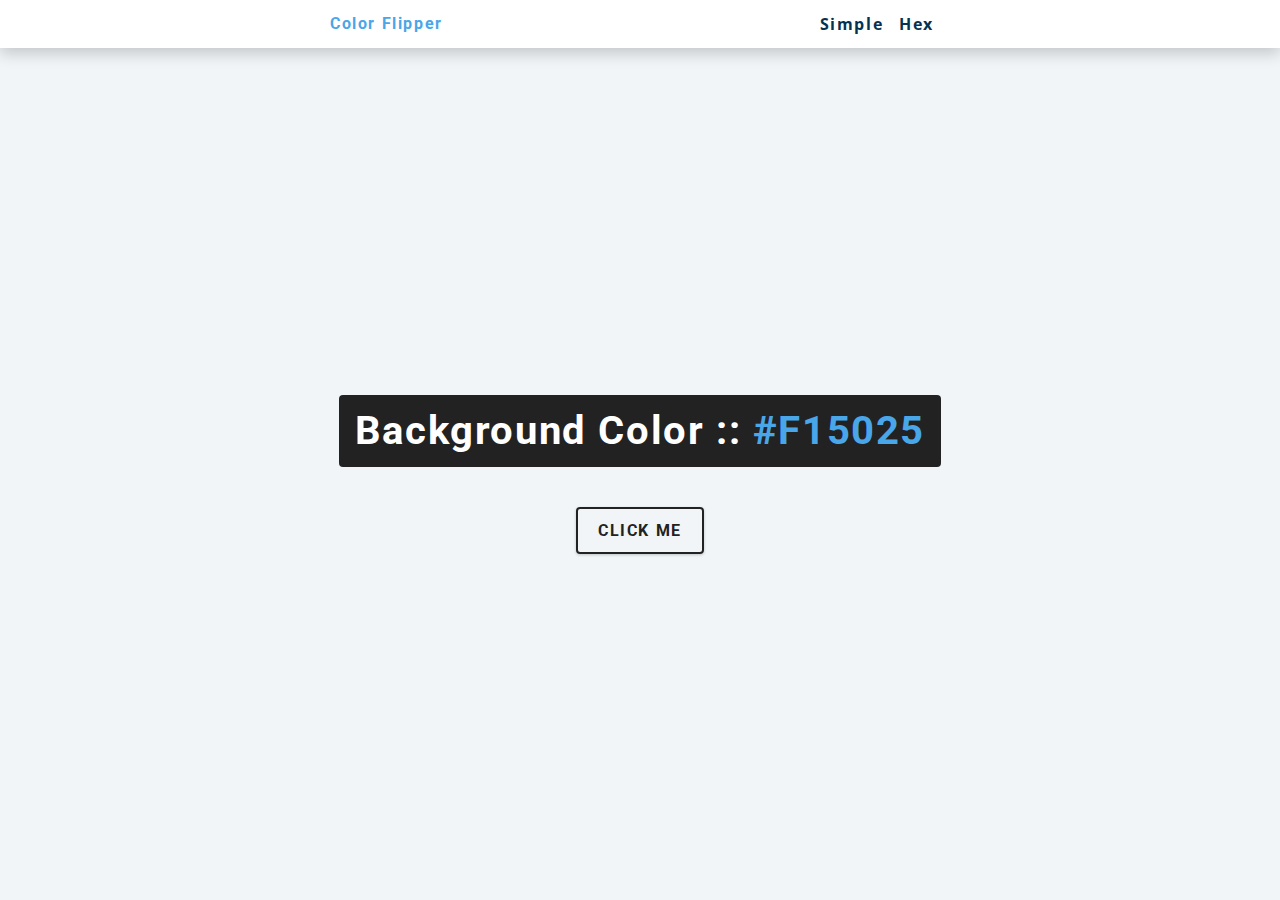
<file: Color Flipper/index.html>
<!DOCTYPE html>
<html lang="en">
<head>
    <meta charset="UTF-8">
    <meta http-equiv="X-UA-Compatible" content="IE=edge">
    <meta name="viewport" content="width=device-width, initial-scale=1.0">
    <title>Simple Color Flipper</title>
    <link rel="stylesheet" href="style.css">
</head>
<body>
    <nav>
        <div class="nav-center">
            <h4>Color Flipper</h4>
            <ul class="nav-links">
                <li>
                    <a href="index.html">Simple</a>
                </li>
                <li>
                    <a href="hex.html">Hex</a>
                </li>
            </ul>
        </div>
    </nav>
    <main>
        <div class="container">
            <h2>Background Color :: <span class="color">
                #f15025
            </span></h2>
            <button class="btn btn-hero" id="btn">Click Me</button>
        </div>
    </main>
    <script src="app.js"></script>
</body>
</html>
</file>
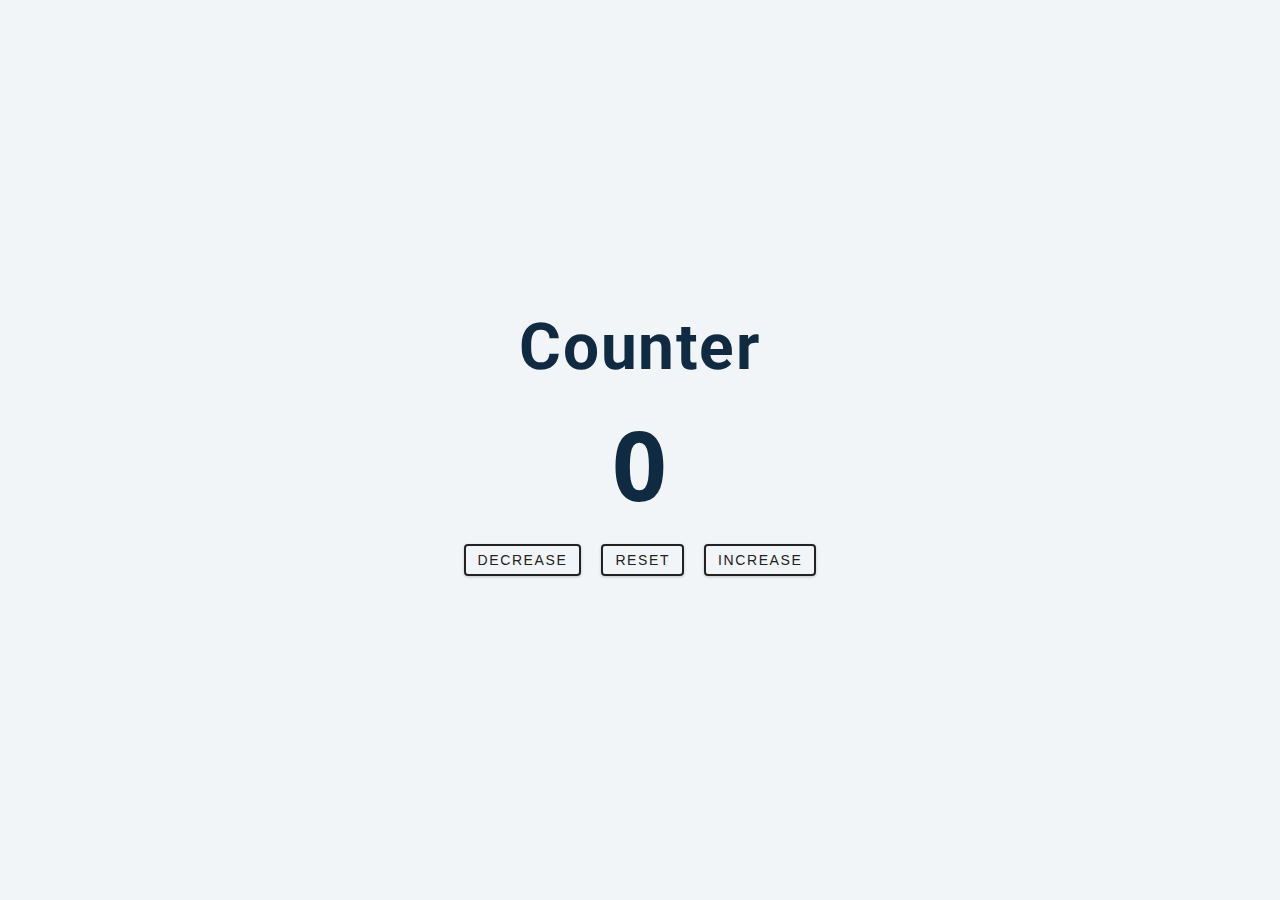
<file: Counter/index.html>
<!DOCTYPE html>
<html lang="en">
<head>
    <meta charset="UTF-8">
    <meta http-equiv="X-UA-Compatible" content="IE=edge">
    <meta name="viewport" content="width=device-width, initial-scale=1.0">
    <title>Counter</title>
    <link rel="stylesheet" href="style.css">
</head>
<body>
    <main>
        <div class="container">
            <h1>counter</h1>
            <span id="value">0</span>
            <div class="button-container">
                <button class="btn decrease">decrease</button>
                <button class="btn reset">reset</button>
                <button class="btn increase">increase</button>
            </div>
        </div>
    </main>
    <script src="app.js"></script>
</body>
</html>
</file>
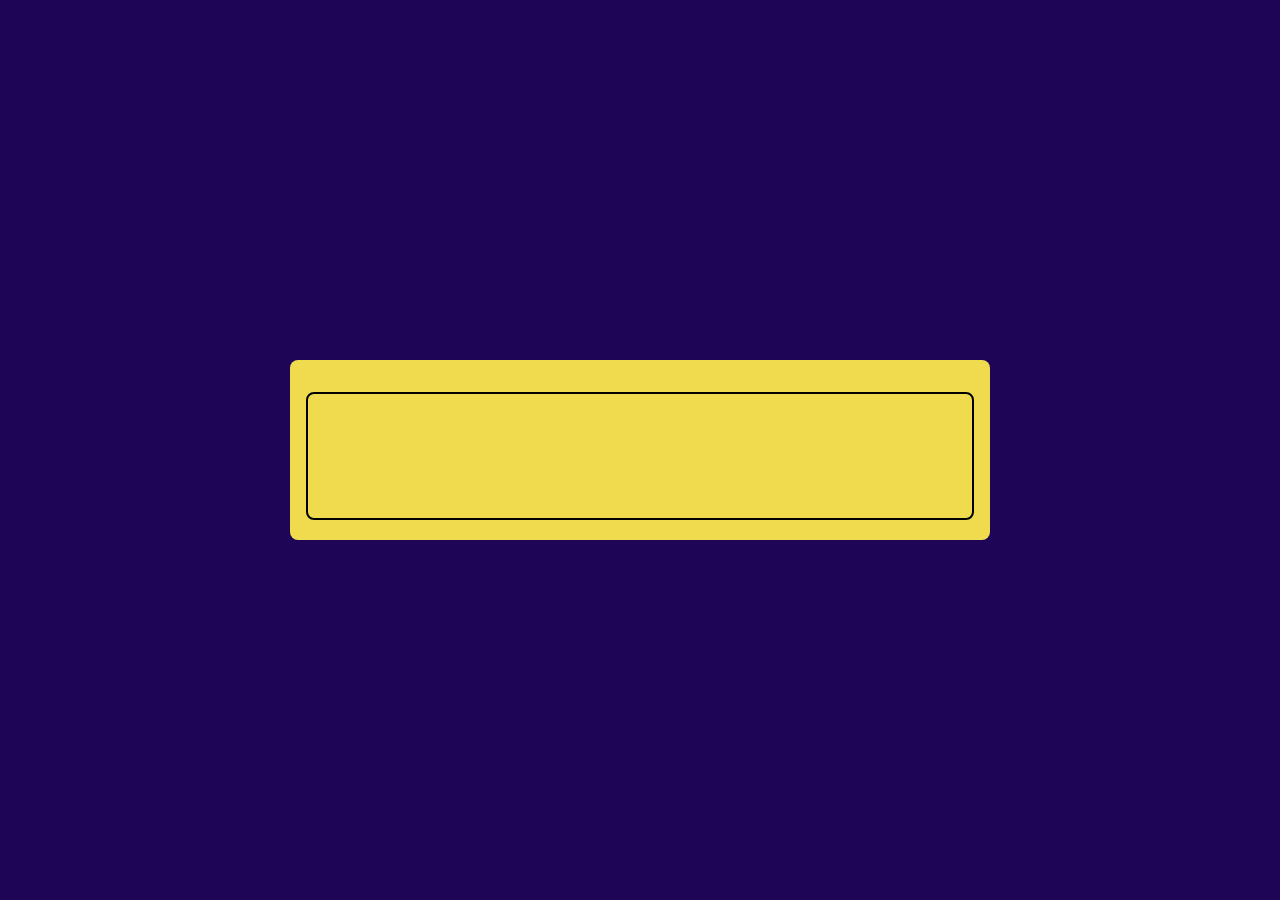
<file: Speed Typing Game/index.html>
<!DOCTYPE html>
<html lang="en">
<head>
    <meta charset="UTF-8">
    <meta http-equiv="X-UA-Compatible" content="IE=edge">
    <meta name="viewport" content="width=device-width, initial-scale=1.0">
    <link rel="stylesheet" href="styles.css">
    <script src="script.js" defer></script>
    <title>Speed Typing Game</title>
</head>
<body>
    <div class="timer" id="timer"></div>
    <div class="container">
        <div class="quote-display" id="quoteDisplay"></div>
        <textarea name="" id="quoteInput" class="quote-input" autofocus></textarea>
    </div>
</body>
</html>
</file>
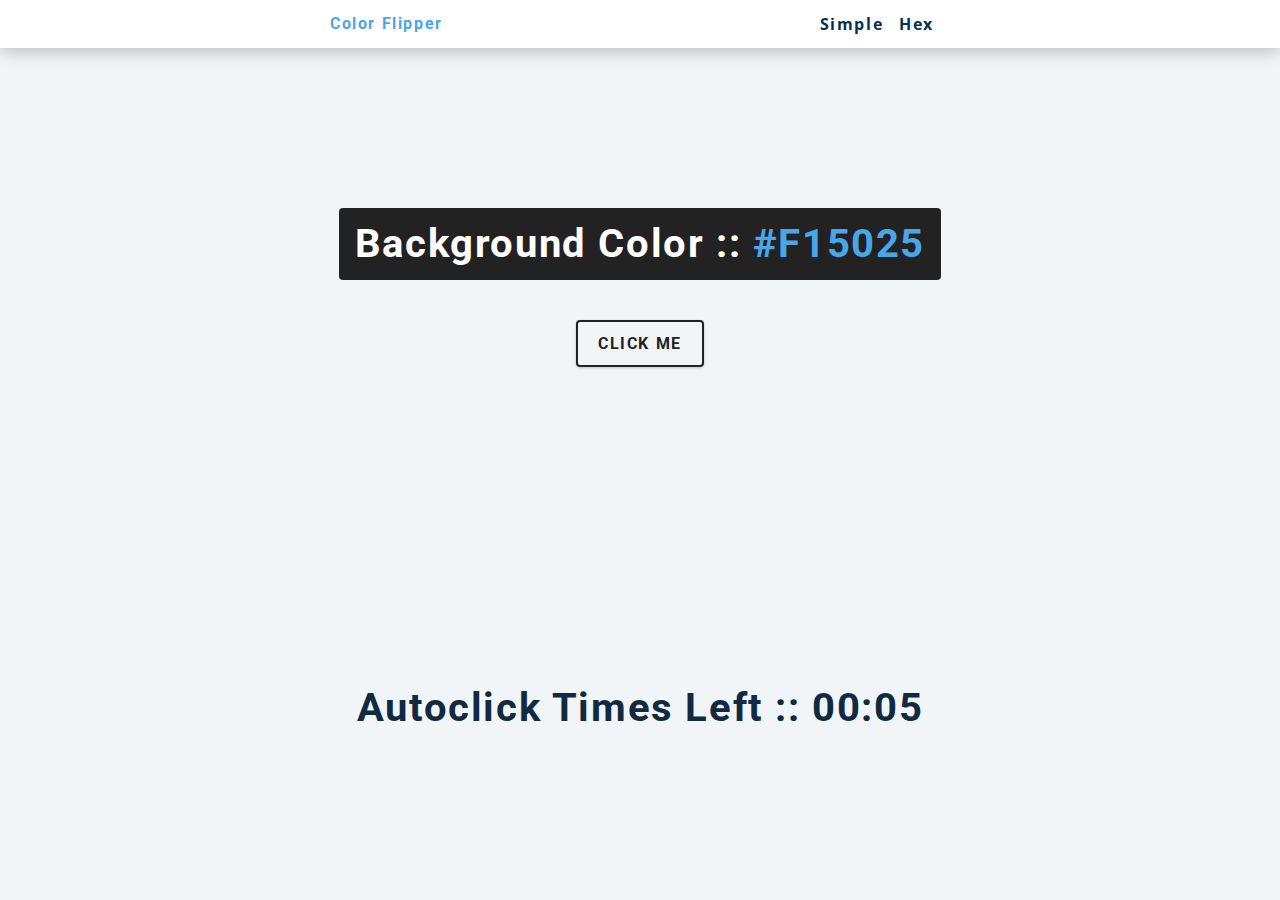
<file: Color Flipper/hex.html>
<!DOCTYPE html>
<html lang="en">
<head>
    <meta charset="UTF-8">
    <meta http-equiv="X-UA-Compatible" content="IE=edge">
    <meta name="viewport" content="width=device-width, initial-scale=1.0">
    <title>Simple Color Flipper</title>
    <link rel="stylesheet" href="style.css">
</head>
<body>
    <nav>
        <div class="nav-center">
            <h4>Color Flipper</h4>
            <ul class="nav-links">
                <li>
                    <a href="index.html">Simple</a>
                </li>
                <li>
                    <a href="hex.html">Hex</a>
                </li>
            </ul>
        </div>
    </nav>
    <main>
        <div class="container">
            <h2>Background Color :: <span class="color">
                #f15025
            </span></h2>
            <button class="btn btn-hero" id="btn">Click Me</button>
        </div>
        <div>
            <h2>autoclick times left :: <span id="timer"></span></h2>
        </div>
    </main>
    <script src="hex.js"></script>
</body>
</html>
</file>
<file: Color Flipper/style.css>
/*
=============== 
Fonts
===============
*/
@import url("https://fonts.googleapis.com/css?family=Open+Sans|Roboto:400,700&display=swap");

/*
=============== 
Variables
===============
*/

:root {
  /* dark shades of primary color*/
  --clr-primary-1: hsl(205, 86%, 17%);
  --clr-primary-2: hsl(205, 77%, 27%);
  --clr-primary-3: hsl(205, 72%, 37%);
  --clr-primary-4: hsl(205, 63%, 48%);
  /* primary/main color */
  --clr-primary-5: hsl(205, 78%, 60%);
  /* lighter shades of primary color */
  --clr-primary-6: hsl(205, 89%, 70%);
  --clr-primary-7: hsl(205, 90%, 76%);
  --clr-primary-8: hsl(205, 86%, 81%);
  --clr-primary-9: hsl(205, 90%, 88%);
  --clr-primary-10: hsl(205, 100%, 96%);
  /* darkest grey - used for headings */
  --clr-grey-1: hsl(209, 61%, 16%);
  --clr-grey-2: hsl(211, 39%, 23%);
  --clr-grey-3: hsl(209, 34%, 30%);
  --clr-grey-4: hsl(209, 28%, 39%);
  /* grey used for paragraphs */
  --clr-grey-5: hsl(210, 22%, 49%);
  --clr-grey-6: hsl(209, 23%, 60%);
  --clr-grey-7: hsl(211, 27%, 70%);
  --clr-grey-8: hsl(210, 31%, 80%);
  --clr-grey-9: hsl(212, 33%, 89%);
  --clr-grey-10: hsl(210, 36%, 96%);
  --clr-white: #fff;
  --clr-red-dark: hsl(360, 67%, 44%);
  --clr-red-light: hsl(360, 71%, 66%);
  --clr-green-dark: hsl(125, 67%, 44%);
  --clr-green-light: hsl(125, 71%, 66%);
  --clr-black: #222;
  --ff-primary: "Roboto", sans-serif;
  --ff-secondary: "Open Sans", sans-serif;
  --transition: all 0.3s linear;
  --spacing: 0.1rem;
  --radius: 0.25rem;
  --light-shadow: 0 5px 15px rgba(0, 0, 0, 0.1);
  --dark-shadow: 0 5px 15px rgba(0, 0, 0, 0.2);
  --max-width: 1170px;
  --fixed-width: 620px;
}
/*
=============== 
Global Styles
===============
*/

*,
::after,
::before {
  margin: 0;
  padding: 0;
  box-sizing: border-box;
}
body {
  font-family: var(--ff-secondary);
  background: var(--clr-grey-10);
  color: var(--clr-grey-1);
  line-height: 1.5;
  font-size: 0.875rem;
}
ul {
  list-style-type: none;
}
a {
  text-decoration: none;
}
h1,
h2,
h3,
h4 {
  letter-spacing: var(--spacing);
  text-transform: capitalize;
  line-height: 1.25;
  margin-bottom: 0.75rem;
  font-family: var(--ff-primary);
}
h1 {
  font-size: 3rem;
}
h2 {
  font-size: 2rem;
}
h3 {
  font-size: 1.25rem;
}
h4 {
  font-size: 0.875rem;
}
p {
  margin-bottom: 1.25rem;
  color: var(--clr-grey-5);
}
@media screen and (min-width: 800px) {
  h1 {
    font-size: 4rem;
  }
  h2 {
    font-size: 2.5rem;
  }
  h3 {
    font-size: 1.75rem;
  }
  h4 {
    font-size: 1rem;
  }
  body {
    font-size: 1rem;
  }
  h1,
  h2,
  h3,
  h4 {
    line-height: 1;
  }
}
/*  global classes */

/* section */
.section {
  padding: 5rem 0;
}

.section-center {
  width: 90vw;
  margin: 0 auto;
  max-width: 1170px;
}
@media screen and (min-width: 992px) {
  .section-center {
    width: 95vw;
  }
}
main {
  min-height: 100vh;
  display: grid;
  place-items: center;
}

/*
=============== 
Nav
===============
*/
nav {
  background: var(--clr-white);
  height: 3rem;
  display: grid;
  align-items: center;
  box-shadow: var(--dark-shadow);
}
.nav-center {
  width: 90vw;
  max-width: var(--fixed-width);
  margin: 0 auto;
  display: flex;
  align-items: center;
  justify-content: space-between;
}
.nav-center h4 {
  margin-bottom: 0;
  color: var(--clr-primary-5);
}
.nav-links {
  display: flex;
}
nav a {
  text-transform: capitalize;
  font-weight: 700;
  font-size: 1rem;
  color: var(--clr-primary-1);
  letter-spacing: var(--spacing);
  margin-right: 1rem;
}
nav a:hover {
  color: var(--clr-primary-5);
}
/*
=============== 
Container
===============
*/
main {
  min-height: calc(100vh - 3rem);
  display: grid;
  place-items: center;
}
.container {
  text-align: center;
}
.container h2 {
  background: var(--clr-black);
  color: var(--clr-white);
  padding: 1rem;
  border-radius: var(--radius);
  margin-bottom: 2.5rem;
}
.color {
  color: var(--clr-primary-5);
}
.btn-hero {
  font-family: var(--ff-primary);
  text-transform: uppercase;
  background: transparent;
  color: var(--clr-black);
  letter-spacing: var(--spacing);
  display: inline-block;
  font-weight: 700;
  transition: var(--transition);
  border: 2px solid var(--clr-black);
  cursor: pointer;
  box-shadow: 0 1px 3px rgba(0, 0, 0, 0.2);
  border-radius: var(--radius);
  font-size: 1rem;
  padding: 0.75rem 1.25rem;
}
.btn-hero:hover {
  color: var(--clr-white);
  background: var(--clr-black);
}
</file>
<file: Counter/style.css>
/*
=============== 
Fonts
===============
*/
@import url("https://fonts.googleapis.com/css?family=Open+Sans|Roboto:400,700&display=swap");

/*
=============== 
Variables
===============
*/

:root {
  /* dark shades of primary color*/
  --clr-primary-1: hsl(205, 86%, 17%);
  --clr-primary-2: hsl(205, 77%, 27%);
  --clr-primary-3: hsl(205, 72%, 37%);
  --clr-primary-4: hsl(205, 63%, 48%);
  /* primary/main color */
  --clr-primary-5: hsl(205, 78%, 60%);
  /* lighter shades of primary color */
  --clr-primary-6: hsl(205, 89%, 70%);
  --clr-primary-7: hsl(205, 90%, 76%);
  --clr-primary-8: hsl(205, 86%, 81%);
  --clr-primary-9: hsl(205, 90%, 88%);
  --clr-primary-10: hsl(205, 100%, 96%);
  /* darkest grey - used for headings */
  --clr-grey-1: hsl(209, 61%, 16%);
  --clr-grey-2: hsl(211, 39%, 23%);
  --clr-grey-3: hsl(209, 34%, 30%);
  --clr-grey-4: hsl(209, 28%, 39%);
  /* grey used for paragraphs */
  --clr-grey-5: hsl(210, 22%, 49%);
  --clr-grey-6: hsl(209, 23%, 60%);
  --clr-grey-7: hsl(211, 27%, 70%);
  --clr-grey-8: hsl(210, 31%, 80%);
  --clr-grey-9: hsl(212, 33%, 89%);
  --clr-grey-10: hsl(210, 36%, 96%);
  --clr-white: #fff;
  --clr-red-dark: hsl(360, 67%, 44%);
  --clr-red-light: hsl(360, 71%, 66%);
  --clr-green-dark: hsl(125, 67%, 44%);
  --clr-green-light: hsl(125, 71%, 66%);
  --clr-black: #222;
  --ff-primary: "Roboto", sans-serif;
  --ff-secondary: "Open Sans", sans-serif;
  --transition: all 0.3s linear;
  --spacing: 0.1rem;
  --radius: 0.25rem;
  --light-shadow: 0 5px 15px rgba(0, 0, 0, 0.1);
  --dark-shadow: 0 5px 15px rgba(0, 0, 0, 0.2);
  --max-width: 1170px;
  --fixed-width: 620px;
}
/*
=============== 
Global Styles
===============
*/

*,
::after,
::before {
  margin: 0;
  padding: 0;
  box-sizing: border-box;
}
body {
  font-family: var(--ff-secondary);
  background: var(--clr-grey-10);
  color: var(--clr-grey-1);
  line-height: 1.5;
  font-size: 0.875rem;
}
ul {
  list-style-type: none;
}
a {
  text-decoration: none;
}
h1,
h2,
h3,
h4 {
  letter-spacing: var(--spacing);
  text-transform: capitalize;
  line-height: 1.25;
  margin-bottom: 0.75rem;
  font-family: var(--ff-primary);
}
h1 {
  font-size: 3rem;
}
h2 {
  font-size: 2rem;
}
h3 {
  font-size: 1.25rem;
}
h4 {
  font-size: 0.875rem;
}
p {
  margin-bottom: 1.25rem;
  color: var(--clr-grey-5);
}
@media screen and (min-width: 800px) {
  h1 {
    font-size: 4rem;
  }
  h2 {
    font-size: 2.5rem;
  }
  h3 {
    font-size: 1.75rem;
  }
  h4 {
    font-size: 1rem;
  }
  body {
    font-size: 1rem;
  }
  h1,
  h2,
  h3,
  h4 {
    line-height: 1;
  }
}
/*  global classes */

/* section */
.section {
  padding: 5rem 0;
}

.section-center {
  width: 90vw;
  margin: 0 auto;
  max-width: 1170px;
}
@media screen and (min-width: 992px) {
  .section-center {
    width: 95vw;
  }
}
main {
  min-height: 100vh;
  display: grid;
  place-items: center;
}

/*
=============== 
Counter
===============
*/

main {
  min-height: 100vh;
  display: grid;
  place-items: center;
}
.container {
  text-align: center;
}
#value {
  font-size: 6rem;
  font-weight: bold;
}
.btn {
  text-transform: uppercase;
  background: transparent;
  color: var(--clr-black);
  padding: 0.375rem 0.75rem;
  letter-spacing: var(--spacing);
  display: inline-block;
  transition: var(--transition);
  font-size: 0.875rem;
  border: 2px solid var(--clr-black);
  cursor: pointer;
  box-shadow: 0 1px 3px rgba(0, 0, 0, 0.2);
  border-radius: var(--radius);
  margin: 0.5rem;
}
.btn:hover {
  color: var(--clr-white);
  background: var(--clr-black);
}
</file>
<file: Speed Typing Game/styles.css>
* {
    box-sizing: border-box;
}

body {
    display: flex;
    justify-content: center;
    align-items: center;
    min-height: 100vh;
    margin: 0;
    background-color: #1e0555;
}

body, .quote-input {
    font-family: 'Gill Sans', 'Gill Sans MT', 'Gill Sans', 'Gill Sans MT', Calibri, 'Trebuchet MS', sans-serif;
}

.container {
    background-color: #F0DB4F;
    padding: 1rem;
    border-radius: .5rem;
    width: 700px;
    max-width: 90%;
}

.timer {
    position: absolute;
    top: 2rem;
    font-size: 3rem;
    color: #F0DB4F;
    font-weight: bold;
}

.quote-display {
    margin-bottom: 1rem;
}

.quote-input {
    background-color: transparent;
    border: 2px solid #A1922E;
    outline: none;
    width: 100%;
    height: 8rem;
    margin: auto;
    resize: none;
    padding: .5rem 1rem;
    font-size: 1rem;
    border-radius: .5rem;
}

.quote-input:focus {
    border-color: black;
}

.correct {
    color: green;
}

.incorrect {
    color: red;
    text-decoration: underline;
}
</file>
